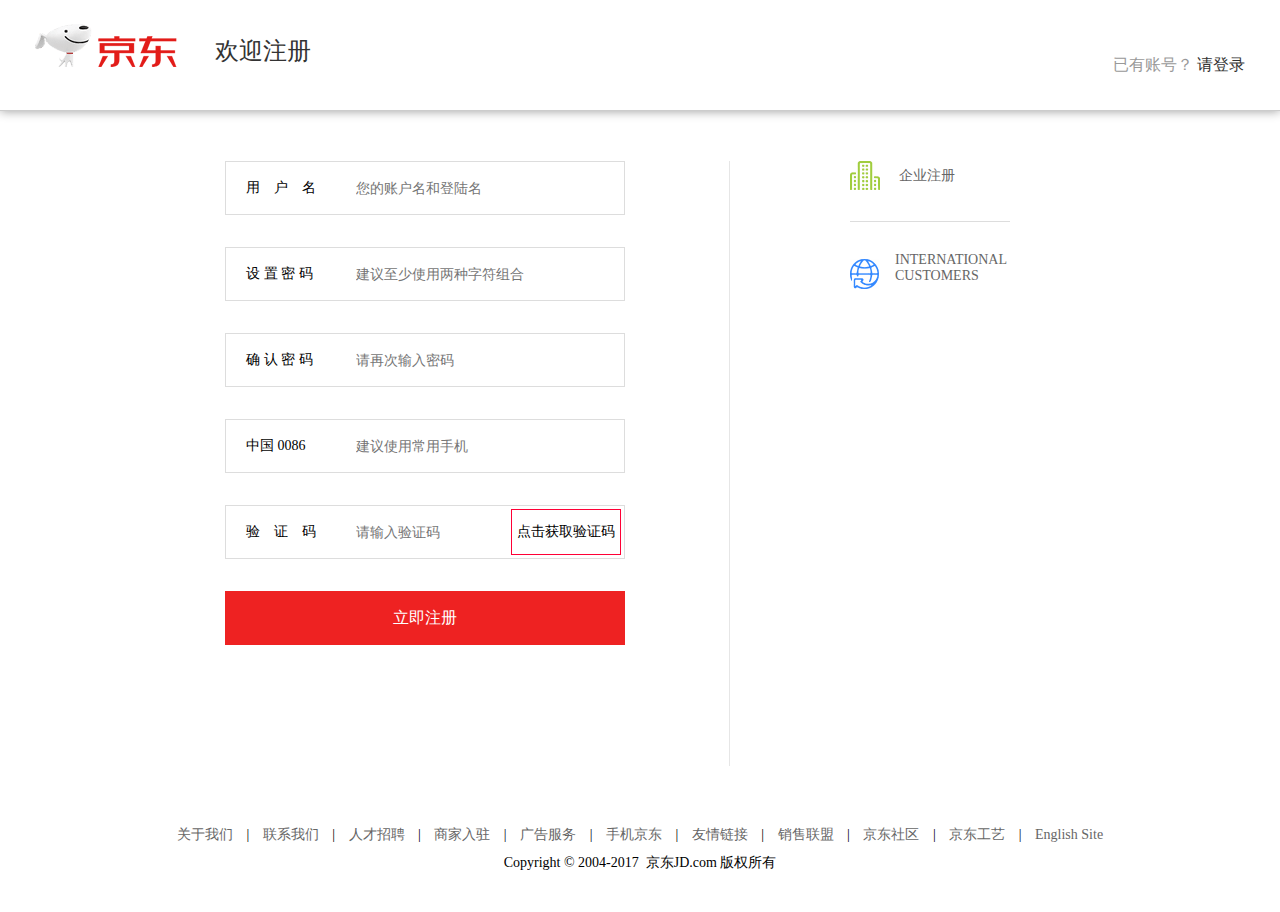
<file: login.html>
<!DOCTYPE html>
<html>
	<head>
		<meta charset="UTF-8">
		<title>个人注册</title>
		<link rel="icon" href="//www.jd.com/favicon.ico">
		<link type="text/css" rel="stylesheet" href="css/public.css" />
		<link type="text/css" rel="stylesheet" href="css/login.css" />
	</head>
	<body>
		<div id="header">
			<div class="clear meiggin">
				<div class="logo">
				<a href="index.html"></a>
				<span>
					欢迎注册
				</span>
				</div>
				<div class="login_header">
					<span>已有账号？</span>
					<a href="register.html">请登录</a>
				</div>
			</div>
			
		</div>
		<div id="mian" class="meiggin">
			<div class="mian_table clear">
				<div class="mian_l">
					<form method="post">
						<div class="mian_l_use notice">
							<label>用　户　名</label>
							<input type="text" placeholder="您的账户名和登陆名" id="user_name" />
						</div>
						<div class="mian_l_use_b input_tip">
							<span></span>
						</div>
						<div class="mian_l_password notice">
							<label>设 置 密 码</label>
							<input type="password" placeholder="建议至少使用两种字符组合"  id="user_password"/>
						</div>
						<div class="mian_l_password_b input_tip">
							<span></span>
						</div>
						<div class="mian_l_password2 notice">
							<label>确 认 密 码</label>
							<input type="password" placeholder="请再次输入密码" id="user_passwordagain" />
						</div>
						<div class="mian_l_password2_b input_tip">
							<span></span>
						</div>
						<div class="mian_l_tel notice">
							<label>中国 0086
							<a href="#"></a>
							</label>
							<input type="text" placeholder="建议使用常用手机" id="user_mobile" />
						</div>
						<div class="mian_l_tel_b input_tip">
							<span></span>
						</div>
						<div class="mian_l_code notice">
							<label>验　证　码</label>
							<input type="text" placeholder="请输入验证码" id="user_test" />
							<span class="boximg">点击获取验证码</span>
						</div>
						<div class="mian_l_code_b input_tip">
							<span></span>
						</div>
						<div></div>
						<div class="mian_l_btn">
							<button id="loginNow">
								立即注册
							</button>
						</div>
					</form>
				</div>
				<div class="mian_r">
					<div class="mian_r_t">
						<a href="#">
							<i></i>
							<span>企业注册</span>
						</a>
					</div>
					<div class="mian_r_b">
						<a href="#">
							<i></i>
							<span>INTERNATIONAL<br>CUSTOMERS</span>
						</a>
					</div>
				</div>
			</div>
		</div>
		<div class="meiggin bottom">
			<div class="footer">
				<div class="link">
					<a href="#">关于我们</a>
					|
					<a href="#">联系我们</a>
					|
					<a href="#">人才招聘</a>
					|
					<a href="#">商家入驻</a>
					|
					<a href="#">广告服务</a>
					|
					<a href="#">手机京东</a>
					|
					<a href="#">友情链接</a>
					|
					<a href="#">销售联盟</a>
					|
					<a href="#">京东社区</a>
					|
					<a href="#">京东工艺</a>
					|
					<a href="#">English Site</a>
				</div>
				<div class="copyright">
					Copyright&nbsp;©&nbsp;2004-2017&nbsp;&nbsp;京东JD.com&nbsp;版权所有
				</div>
			</div>
		</div>
		<script src="js/jquery-1.11.3.js"></script>
		<script type="text/javascript" src='requirejs/require.js' defer async='true' 
		data-main='js/login_main.js'>
		
	</script>
	</body>
</html>
</file>
<file: css/public.css>
@charset "utf-8";
/* CSS Document */
body,ol,ul,h1,h2,h3,h4,h5,h6,p,th,td,dl,dd,form,fieldset,legend,input,textarea,select,td{margin:0;padding:0;}
body{font:12px  "宋体"; word-wrap:break-word;}
a,u,s,del{color:#666;text-decoration:none;} 
fieldset ,a img,.bor0 {border:0;}
i,em,b{font-style:normal;font-weight:100;}
li{list-style:none;}
img{vertical-align:middle;}
table{border-collapse:collapse;}
input,textarea{outline:none;}
textarea{resize:none;}
.ind2{text-indent:2em;} 


/*文本溢出出现省略号*/
.over{overflow:hidden;text-overflow:ellipsis;white-space:nowrap;}

/*图片垂直对齐的竖杠*/
.valign:after{content:"";display:inline-block;width:0;height:100%;vertical-align:middle;}
.valign img{vertical-align:middle;}


/*万能清除法*/
.clear{zoom:1;}/*清除ie的浮动*/
.clear:before{content:"";display:table;}
.clear:after{content:"";clear:both;display:block;}
</file>
<file: css/login.css>
.meiggin {
  margin: 0 auto;
  width: 1210px; }

body {
  font-size: 14px; }

#header {
  height: 110px;
  border-bottom: 1px solid #ccc;
  box-shadow: 0 0 10px #999; }
  #header .logo a {
    width: 160px;
    height: 50px;
    float: left;
    margin-top: 24px;
    background: url(../images/icon.png) no-repeat; }
  #header .logo span {
    float: left;
    height: 34px;
    line-height: 34px;
    font-size: 24px;
    color: #333;
    padding-left: 20px;
    margin-top: 34px; }
  #header .login_header {
    font-size: 16px;
    float: right;
    margin-top: 55px;
    color: #999; }
    #header .login_header a {
      color: #333; }

#mian .mian_table {
  margin: 50px auto 60px;
  width: 830px; }
  #mian .mian_table .mian_l {
    width: 400px;
    float: left; }
    #mian .mian_table .mian_l form .input_tip {
      color: #c5c5c5;
      height: 27px;
      font-size: 12px;
      padding-top: 5px; }
    #mian .mian_table .mian_l form label {
      float: left;
      width: 90px;
      height: 52px;
      line-height: 52px;
      padding-left: 20px; }
    #mian .mian_table .mian_l form input {
      border: 0 none;
      font-size: 14px;
      width: 190px;
      height: 19px;
      padding-bottom: 11px;
      padding-left: 20px;
      padding-top: 16px; }
    #mian .mian_table .mian_l form .mian_l_phone button {
      position: absolute;
      right: 3px;
      top: 3px;
      width: 110px;
      height: 46px;
      border: none;
      background: #f2f2f2;
      color: #333;
      padding: 0; }
    #mian .mian_table .mian_l form .mian_l_btn button {
      width: 100%;
      height: 54px;
      color: #fff;
      background: #e22;
      border: 0;
      font-size: 16px; }
    #mian .mian_table .mian_l form .notice {
      position: relative;
      border: solid 1px #ddd;
      width: 398px;
      height: 52px;
      z-index: 13; }
    #mian .mian_table .mian_l form .mian_l_code {
      position: relative;
      border: solid 1px #ddd;
      width: 398px;
      height: 52px;
      z-index: 0; }
      #mian .mian_table .mian_l form .mian_l_code .boximg {
        position: absolute;
        right: 3px;
        top: 3px;
        width: 108px;
        height: 44px;
        cursor: pointer;
        font: 14px/44px "";
        text-align: center;
        background: white;
        border: 1px solid #ff0036; }
  #mian .mian_table .mian_r {
    float: left;
    margin-left: 104px;
    height: 605px;
    padding-left: 90px;
    border-left: solid 1px #e6e6e6; }
    #mian .mian_table .mian_r .mian_r_t {
      width: 160px;
      height: 60px;
      border-bottom: solid 1px #ddd;
      margin-left: 30px; }
      #mian .mian_table .mian_r .mian_r_t a {
        display: block;
        width: 160px;
        height: 30px; }
        #mian .mian_table .mian_r .mian_r_t a i {
          display: inline-block;
          width: 30px;
          height: 29px;
          vertical-align: middle;
          margin-right: 15px;
          background: url(../images/icon.png) 0 -50px no-repeat; }
        #mian .mian_table .mian_r .mian_r_t a span {
          vertical-align: middle; }
    #mian .mian_table .mian_r .mian_r_b {
      width: 160px;
      margin-left: 30px;
      margin-top: 30px; }
      #mian .mian_table .mian_r .mian_r_b a {
        display: block;
        width: 170px;
        height: 40px; }
        #mian .mian_table .mian_r .mian_r_b a i {
          display: inline-block;
          width: 30px;
          height: 30px;
          vertical-align: text-bottom;
          margin-right: 15px;
          float: left;
          margin-top: 7px;
          background: url(../images/icon.png) -50px -50px no-repeat; }

.bottom .footer {
  padding-bottom: 30px;
  text-align: center; }
  .bottom .footer a {
    margin: 0px 10px; }
  .bottom .footer .copyright {
    margin: 10px 0; }

/*# sourceMappingURL=login.css.map */
</file>
